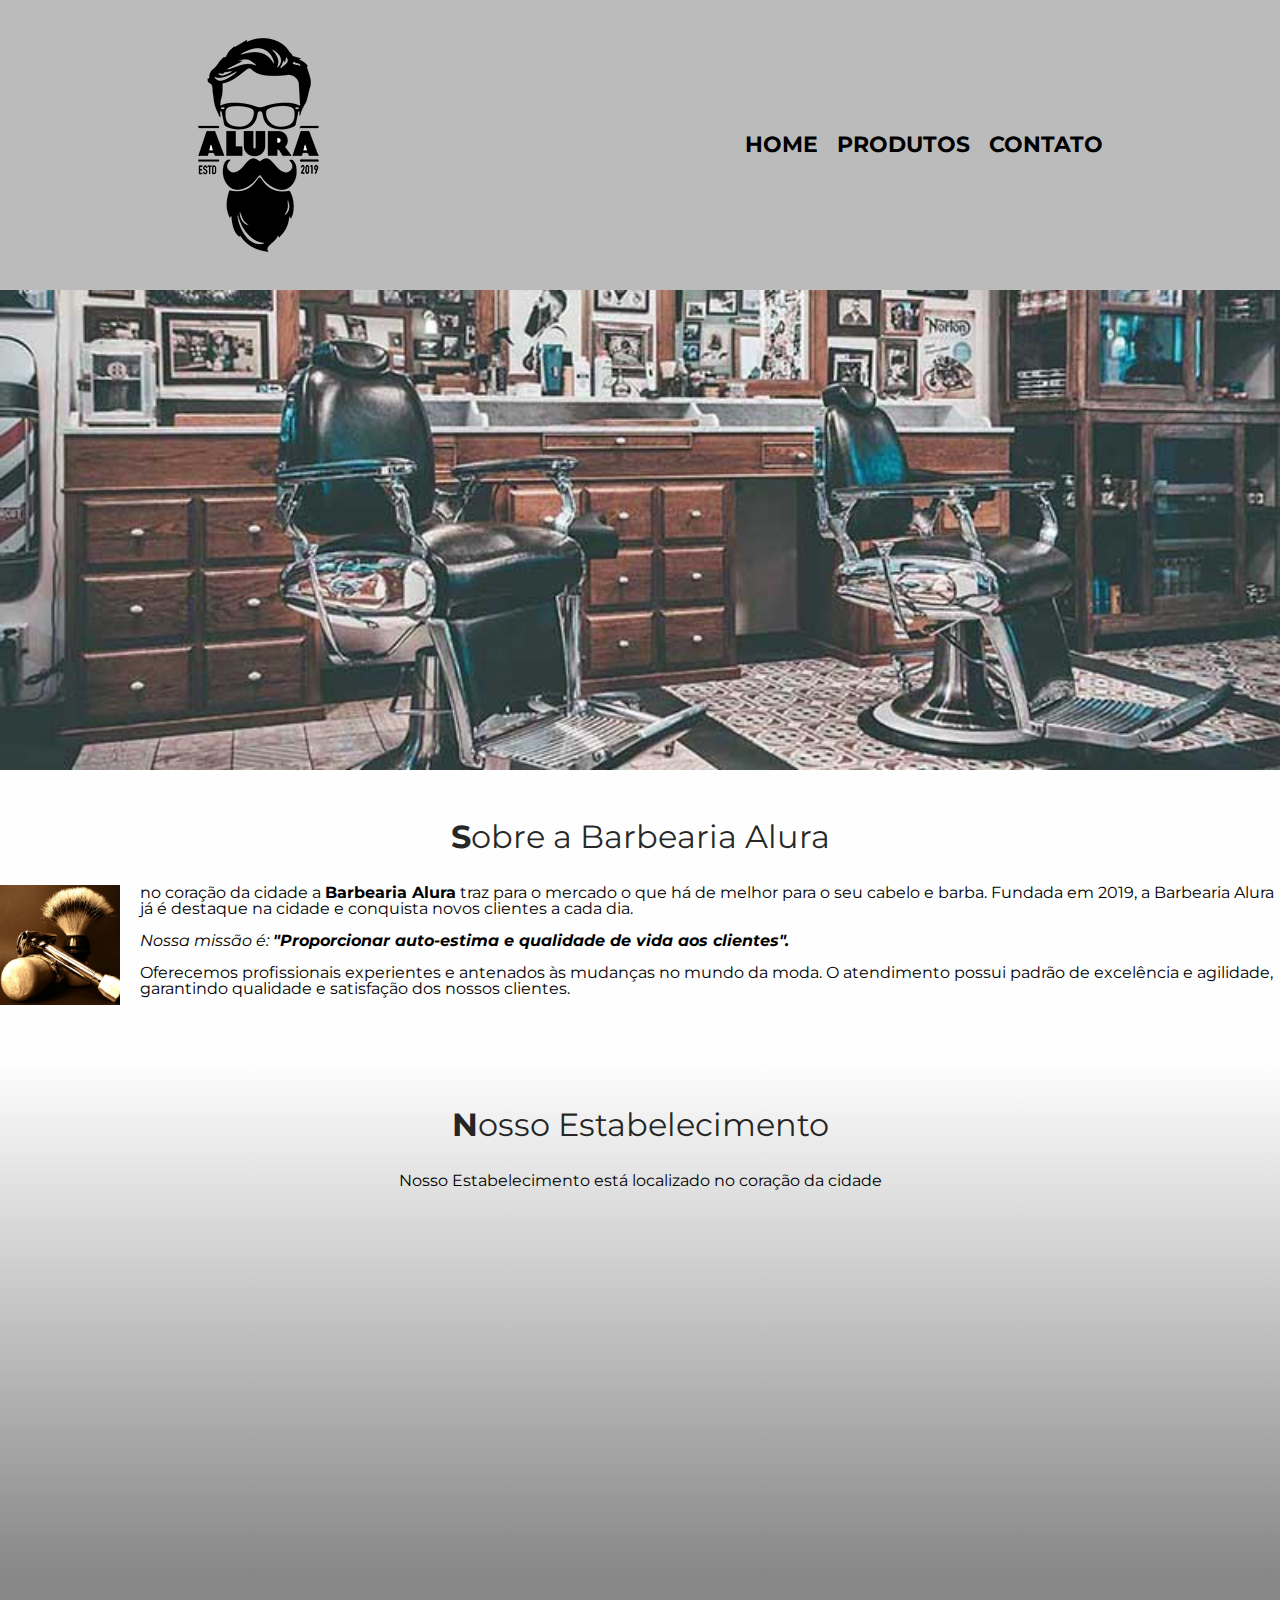
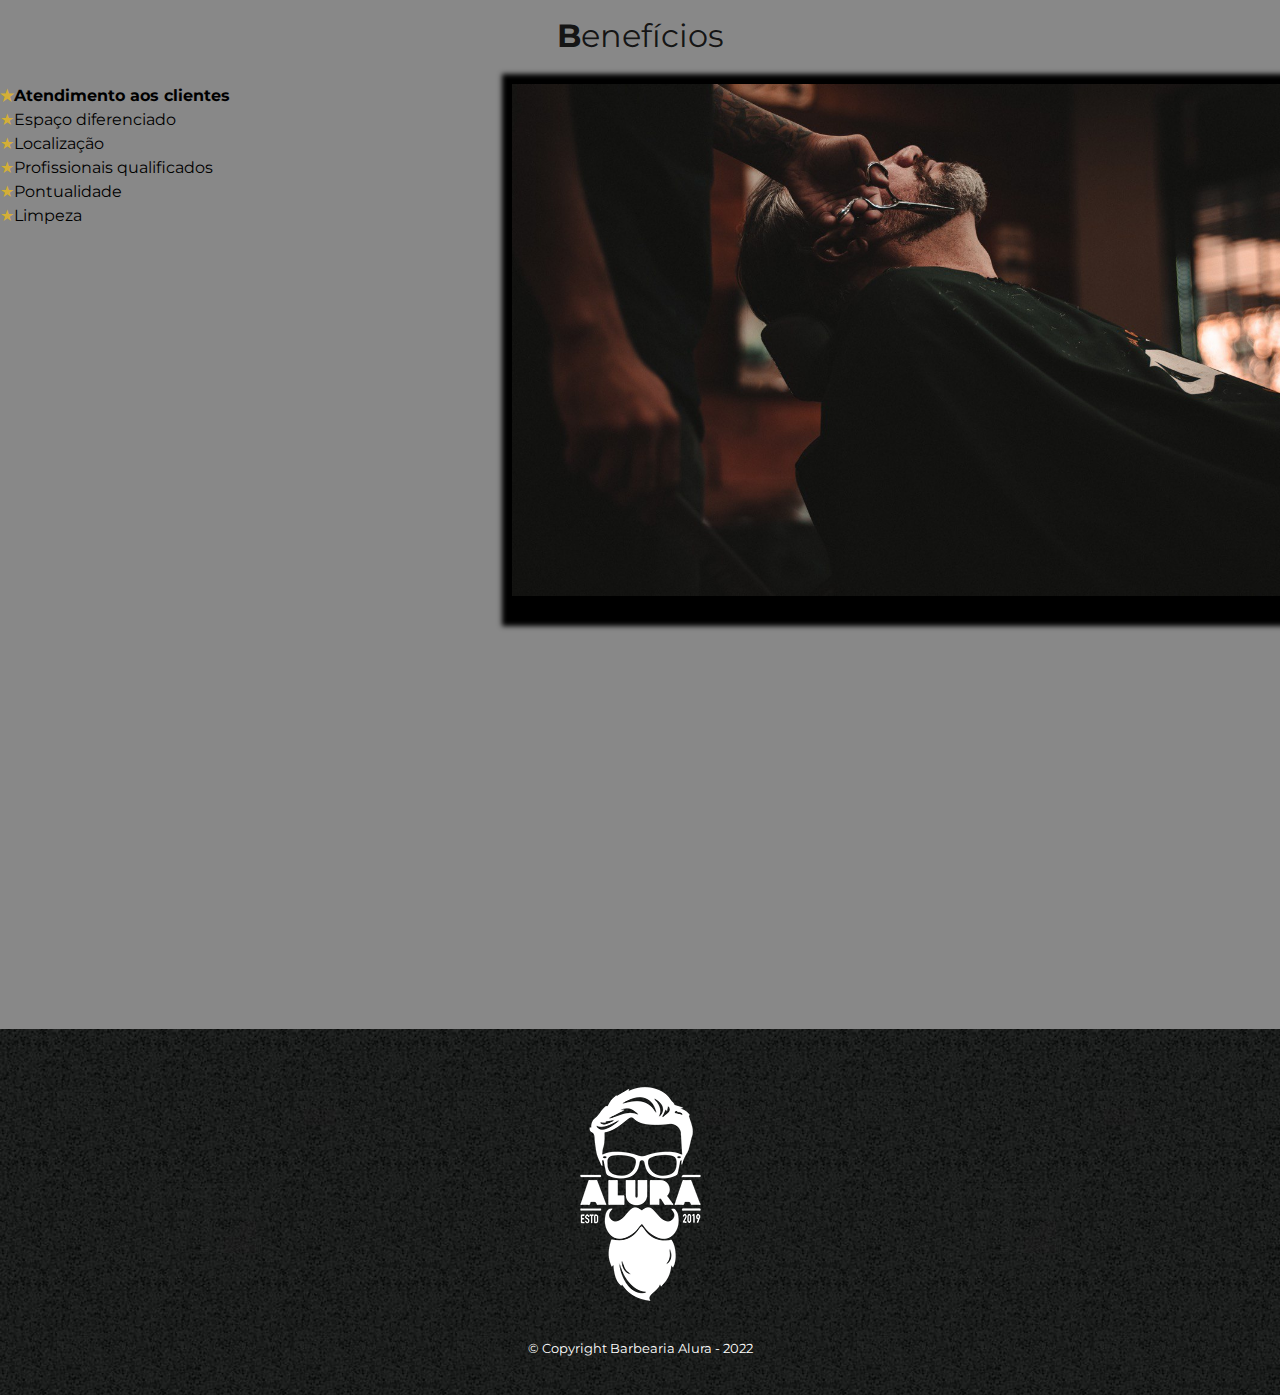
<file: index.html>
<!DOCTYPE html>
<html lang="pt-br">

<head>
    <meta charset="UTF-8">
    <meta name="viewport" content="width=device-width">
    <title>Barbearia Alura</title>
    <link rel="stylesheet" href="./reset.css/reset.css">
    <link rel="stylesheet" href="style.css">
    <link rel="stylesheet" href="header.css" />
    <link href="https://fonts.googleapis.com/css2?family=Montserrat:ital,wght@0,100;0,400;0,600;1,200&display=swap" rel="stylesheet">
</head>

<body>
    <header>
        <div class="caixa">
            <img src="imagens\logo.png" alt="Descrição da Imagem" />
            <nav>
                <ul>
                    <li><a href="index.html">Home</a></li>
                    <li><a href="produtos.html">Produtos</a></li>
                    <li><a href="contato.html">Contato</a></li>
                </ul>
            </nav>
        </div>
    </header>

    <img class="banner" src="banner.jpg" alt="Descrição da Imagem" />

    <main>
        <section class="principal">
            <h2 class="titulo-principal">Sobre a Barbearia Alura</h2>
            <img class="utensilios" src="/imagens/utensilios.jpg" alt="Utensilios utilizados em barbearia" />

            <p> no coração da cidade a <strong>Barbearia Alura</strong> traz para o mercado o que há de melhor para o seu cabelo e barba. Fundada em 2019, a Barbearia Alura já é destaque na cidade e conquista novos clientes a cada dia.</p>
            <p id="missao"><em>Nossa missão é: <strong>"Proporcionar auto-estima e qualidade de vida aos clientes".</strong></em></p>
            <p>Oferecemos profissionais experientes e antenados às mudanças no mundo da moda. O atendimento possui padrão de excelência e agilidade, garantindo qualidade e satisfação dos nossos clientes.</p>
        </section>

        <section class="mapa">
            <h2 class="titulo-principal">Nosso Estabelecimento</h2>
            <p>Nosso Estabelecimento está localizado no coração da cidade</p>
            <div class="mapa-conteudo">
                <iframe
                    src="https://www.google.com/maps/embed?pb=!1m18!1m12!1m3!1d58513.834991686985!2d-46.62726864417666!3d-23.564324134680174!2m3!1f0!2f0!3f0!3m2!1i1024!2i768!4f13.1!3m3!1m2!1s0x94ce5a2b2ed7f3a1%3A0xab35da2f5ca62674!2sCaelum%20-%20Escola%20de%20Tecnologia!5e0!3m2!1spt-BR!2sbr!4v1643745192675!5m2!1spt-BR!2sbr"
                    width="100%" height="300" style="border:0;" allowfullscreen="" loading="lazy"></iframe>
            </div>
        </section>

        <section class="beneficios">
            <div class="conteudo-beneficios">
                <h2 class="titulo-principal">Benefícios</h2>
                <ul class="lista-beneficios">
                    <li class="itens">Atendimento aos clientes</li>
                    <li class="itens">Espaço diferenciado</li>
                    <li class="itens">Localização</li>
                    <li class="itens">Profissionais qualificados</li>
                    <li class="itens">Pontualidade</li>
                    <li class="itens">Limpeza</li>
                </ul><img src="beneficios.jpg" class="imagem-beneficios" alt="Descrição da Imagem">
            </div>

            <div class="video">
                <iframe width="100%" height="315" src="https://www.youtube.com/embed/wcVVXUV0YUY"
                    title="YouTube video player" frameborder="0"
                    allow="accelerometer; autoplay; clipboard-write; encrypted-media; gyroscope; picture-in-picture"
                    allowfullscreen></iframe>
            </div>
        </section>
    </main>

    <footer>
        <img src="./imagens/logo-branco.png" alt="Descrição da Imagem" />
        <p class="copyright">&copy; Copyright Barbearia Alura - 2022</p>
    </footer>
</body>
</html>
</file>
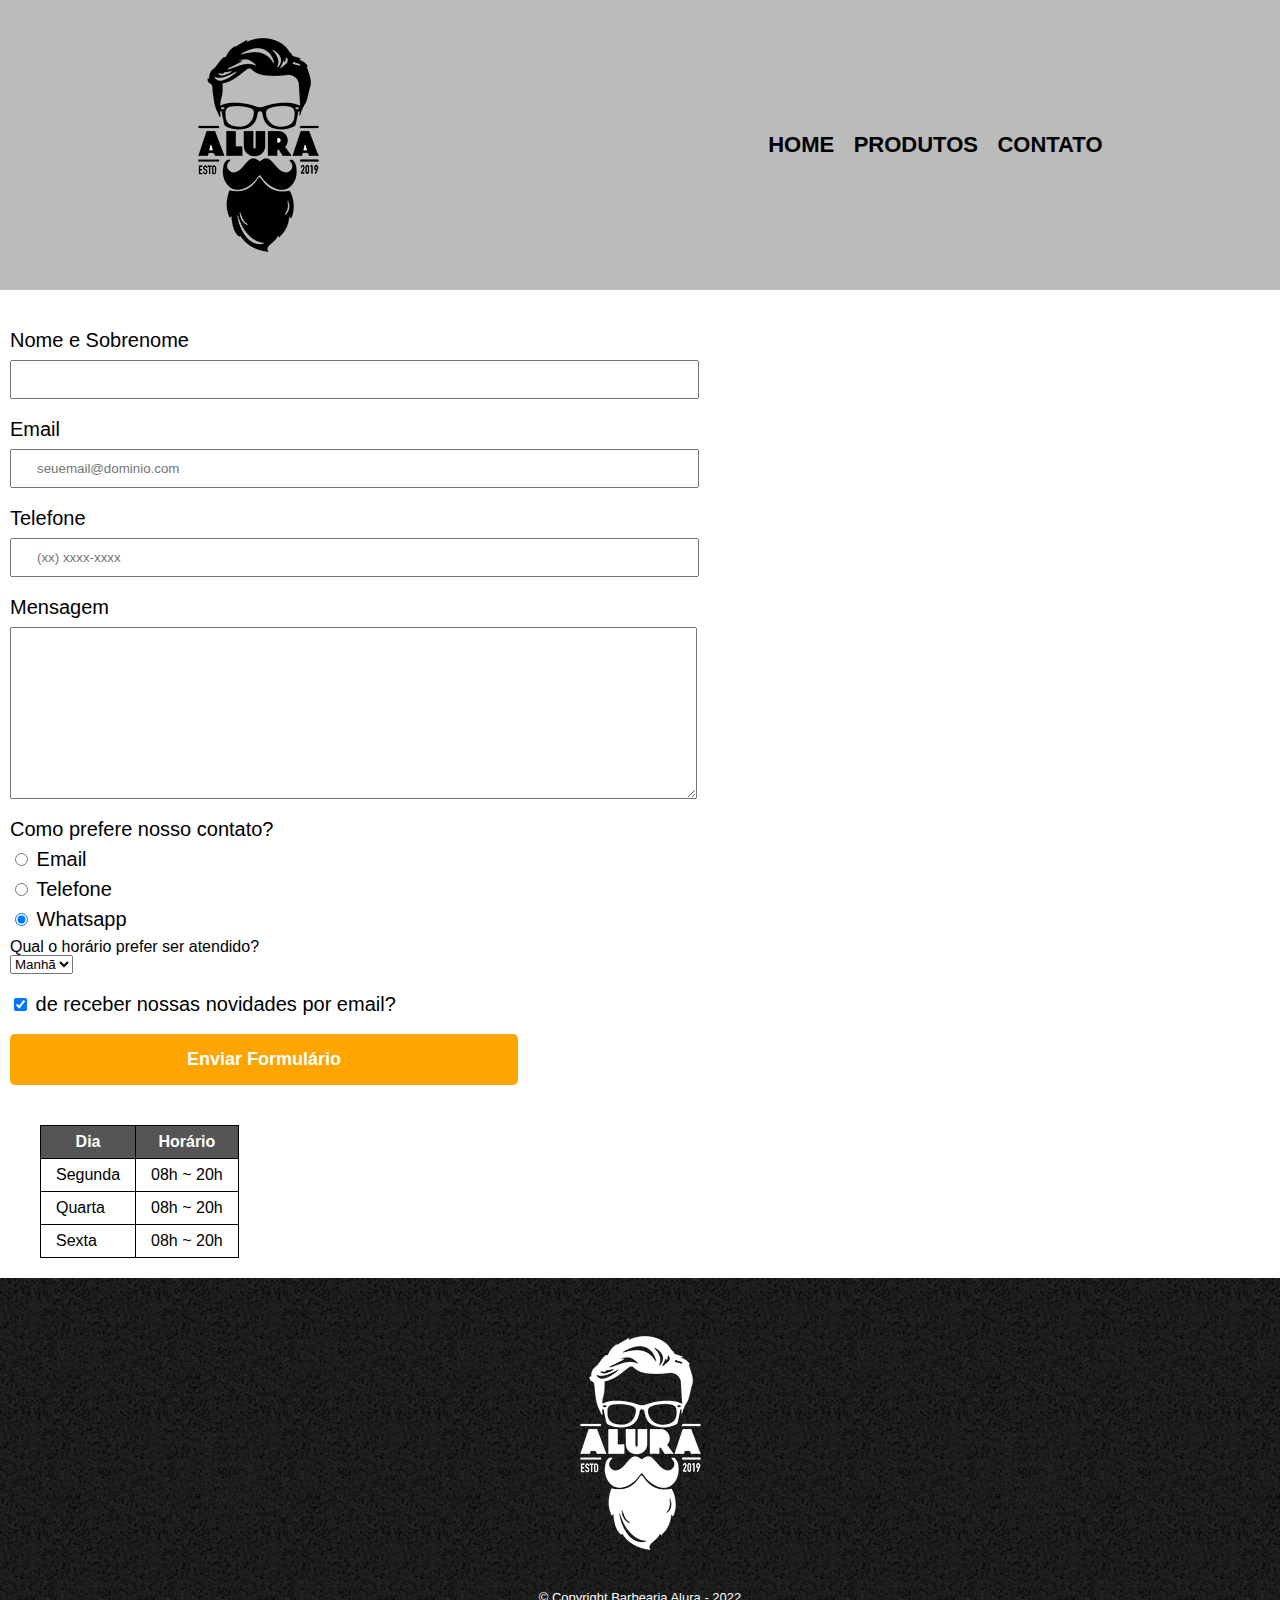
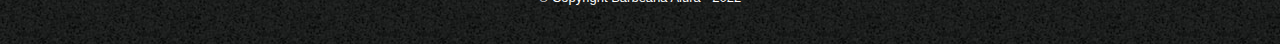
<file: contato.html>
<!DOCTYPE html>
<html>
    <head>
        <meta charset="utf-8">
        <meta name="viewport" content="width=device-width">
        <title>Contato -  Barbearia Alura</title>
        <link rel="stylesheet" href="./reset.css/reset.css">
        <link rel="stylesheet" href="header.css" />
        <link rel="stylesheet" href="style.css">
    </head>
    <body>
        <header> 
            <div class="caixa"> 
                <img src="imagens\logo.png" alt="Logo da Barbearia Alura" />

                <nav>
                    <ul>
                        <li><a href="index.html">Home</a></li>
                        <li><a href="produtos.html"> Produtos</a></li>
                        <li><a href="contato.html"> Contato</a></li>
                    </ul>
                </nav>
            </div>
        </header>

        <main>            
              <form>
                <label for="nomesobrenome">Nome e Sobrenome</label>
                <input type="text" id="nomesobrenome" class="input-padrao" required>

                <label for="email">Email</label>
                <input type="email" id="email" class="input-padrao" required placeholder="seuemail@dominio.com">

                <label for="telefone">Telefone</label>
                <input type="tel" id="telefone" class="input-padrao" required placeholder="(xx) xxxx-xxxx">

                <label for="mensagem" >Mensagem</label>
                <textarea cols = "70" rows = "10" id="mensagem" class="input-padrao" required></textarea>

            <fieldset>
                <legend>Como prefere nosso contato?

                </legend>

                <label for="radio-email"><input type="radio" name="contato" value="email" id="radio-email"> Email</label>
                 

                <label for="radio-telefone"><input type="radio" name="contato" value="telefone" id="radio-telefone" > Telefone</label>
         

                <label for="radio-whatsapp"><input type="radio" name="contato" value="Whatsapp" id="radio-whatsapp" checked> Whatsapp</label>                
            </fieldset>

            <p>Qual o horário prefer ser atendido?</p>
            <select name="" id="">
                <div>
                <option value="">Manhã</option>
                <option value="">Tarde</option>
                <option value="">Noite</option>
                </div>
            </select>


            <label class="checkbox" ><input type="checkbox"checked> de receber nossas novidades por email?</input></label>
                
                <input type="submit" value="Enviar Formulário" class="enviar">
            </form>

            <table>
                <thead>
                <tr>
                    <th>Dia</th>
                    <th>Horário</th>
                </tr>
                 </thead>
                 <tbody>
                <tr>
                    <td>Segunda</td>
                    <td>08h ~ 20h</td>
                </tr>
                <tr>
                    <td>Quarta</td>
                    <td>08h ~ 20h</td>
                </tr>
                <tr>
                    <td>Sexta</td>
                    <td>08h ~ 20h</td>
                </tr>
            </tbody>
               
            </table>
    
        </main>

        <footer>
            <img src="./imagens/logo-branco.png" alt="logo da barbearia alura">
            <p class="copyright">&copy; Copyright Barbearia Alura - 2022</p>
        </footer>
    </body>
</html>
</file>
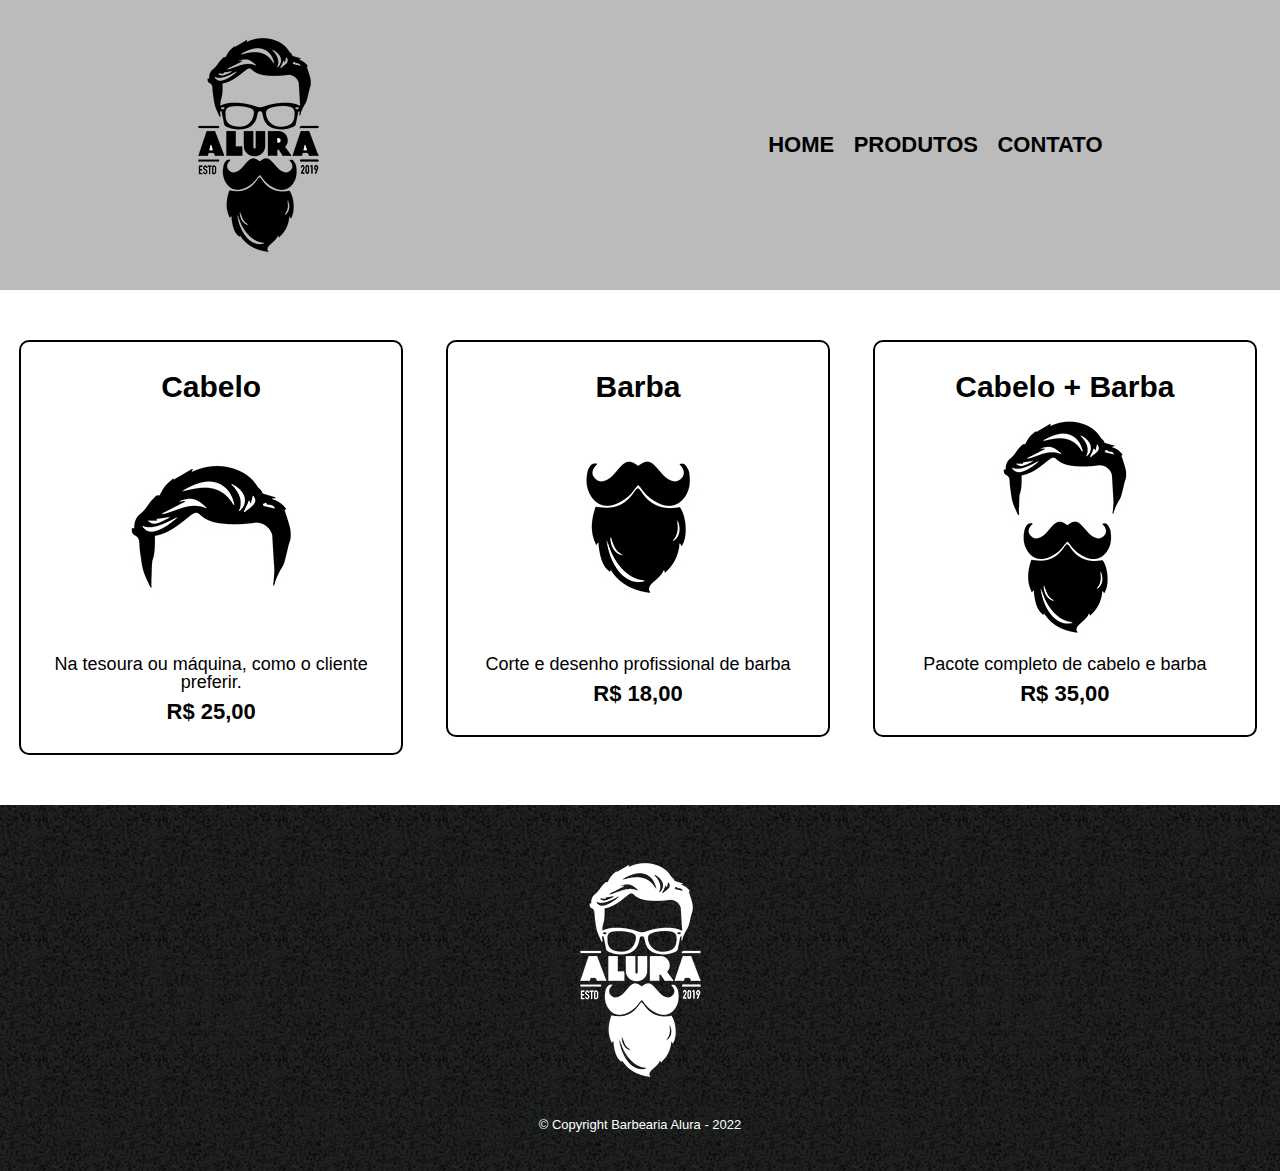
<file: produtos.html>
<!DOCTYPE html>

<html lang="pt-br">
    <head>
        <meta charset="UTF-8">
        <meta name="viewport" content="width=device-width">
        <title> Produtos - Barbearia Alura</title>
        <link rel="stylesheet" href="./reset.css/reset.css">
        <link rel="stylesheet" href="style.css">
        <link rel="stylesheet" href="header.css" />    
        
    </head>
    <body>
        <header> 
            <div class="caixa"> 
                <img src="imagens\logo.png" alt="logo da barbearia Alura" />
                <nav>
                    <ul>
                        <li ><a href="index.html">Home</a></li>
                        <li><a href=produtos.html> Produtos</a></li>
                        <li><a href="contato.html"> Contato</a></li>
                    </ul>
                </nav>
            </div>
        </header>

        <main>
            <ul class="produtos">
                <li>
                    <h2>Cabelo</h2>
                    <img src="./imagens/cabelo.jpg" alt="Cabelo">
                    <p class="produto-descricao">Na tesoura ou máquina, como o cliente preferir.</p>
                    <p class="produto-preco">R$ 25,00</p>
                </li> 

                <li>
                    <h2>Barba</h2>
                    <img src="./imagens/barba.jpg" alt="barba">
                    <p class="produto-descricao">Corte e desenho profissional de barba</p>
                    <p class="produto-preco">R$ 18,00</p>
                </li> 

                <li>
                    <h2>Cabelo + Barba</h2>
                    <img src="./imagens/cabelo+barba.jpg" alt="cabelo +  barba">
                    <p class="produto-descricao">Pacote completo de cabelo e barba</p>
                    <p class="produto-preco">R$ 35,00</p>
                </li>            
            </ul>
        </main>
        <footer>
            <img src="./imagens/logo-branco.png" alt="logo-branco">
            <p class="copyright">&copy; Copyright Barbearia Alura - 2022</p>
        </footer>
    </body>
</html>
</file>
<file: style.css>
body {
  font-family: "Montserrat", sans-serif;
}



.produtos {
  width: 100%;
  margin: 0 auto;
  padding: 50px 0; /*espaçamento para cima e baixo de 50 e de 0 para os lados*/
}
.produtos li {
  display: inline-block;
  /* background: #ccc; usado apenas para facilitar a visualização do conteúdo para formatação*/
  text-align: center;
  width: 30%; /*dividindo o espaço lateral de cada item*/
  vertical-align: top; /*alinhando itens com em relação ao componente superior*/
  margin: 0 1.5%;
  padding: 30px 20px; /*inserindo aqui, adiciona-se 20px aos 30% de cada caixa, e isso faz com que o tamanho final do width seja também aumentado, levando a uma descaracterização da caixa*/
  box-sizing: border-box; /*para somar o padding, já considerando o valor final em % pode-se usar essa propriedade, ou seja, 30% é definitivo!*/

  /* border-color: #000000;
  border-width: 2px;
  border-style: solid;
  mesmo resultado que a linha abaixo
  */
  border: 2px solid #000000;
  border-radius: 10px;
}
/*alterando cor para quando o mouse passa por cima*/
.produtos li:hover {
  border-color: #c78c19;
}

/*alterando comportamento para quando o mouse está pressionado*/
.produtos li:active {
  border-color: #088c19;
}
.produtos h2 {
  font-size: 30px;
  font-weight: bold;
}
.produtos li:hover h2 {
  font-size: 35px;
}
.produto-descricao {
  font-size: 18px;
}
.produto-preco {
  font-size: 22px;
  font-weight: bold;
  margin-top: 10px; /*para espaçar o bloco de preço da descrição*/
}

footer {
  text-align: center; /*centraliza itens*/
  background: url("./imagens/bg.jpg"); /*insere imagem de fundo */
  padding: 40px 0px;
}

.copyright {
  color: #fff;
  font-size: 13px;
  margin-top: 20px;
}
.corpo-contato {
  display: block;
}
form {
  margin: 40px 0;
  padding-left: 10px;
}

form label,
form legend {
  display: block;
  font-size: 20px;
  margin: 0 0 10px;
}

.input-padrao {
  display: block;
  margin: 0 0 20px;
  padding: 10px 25px;
  width: 50%;
}

.checkbox {
  margin: 20px 0;
}
.enviar {
  width: 40%;
  padding: 15px 0;
  background: orange;
  color: white;
  font-weight: bold;
  font-size: 18px;
  border: none;
  border-radius: 5px;
  transition: 1s all;
  cursor: pointer;
}

.enviar:hover {
  background: darkorange;
  transform: scale(1.05);
}

table {
  margin: 20px 40px;
}
thead {
  background-color: #555555;
  color: white;
  font-weight: bold;
}
td,
th {
  border: 1px solid #000000;
  padding: 8px 15px;
}

/*css da pagina inicial*/
.banner {
  width: 100%;
}

.titulo-principal {
  text-align: center;
  font-size: 2em; /*tamanho proporcional, nesse caso 2x*/
  margin: 0 0 1em; /*espaçamento proporcional ao tamanho da fonte*/
  clear: left; /*limpa o float, nesse caso a esquerda*/
  color: rgba(0, 0, 0, 0.85);
}
.titulo-principal::first-letter {
  font-weight: bold;
}
/*
.titulo-principal:before {
  content: "[  ";
}
.titulo-principal:after {
  content: "  ]";
}*/

.principal {
  padding: 3em 0;
  background: #fefefe;
  width: 100%;
  margin: 0 auto;
}
.principal p {
  margin: 0 0 1em;
}
.principal strong {
  font-weight: bolder;
}
.principal em {
  font-style: italic;
}
.utensilios {
  width: 120px;
  float: left;
  margin: 0 20px 20px 0;
}
.mapa {
  padding: 3em 0;
  background: linear-gradient(#fefefe, #888888);
}
.mapa-conteudo {
  width: 100%;
  margin: 0 auto;
}
.mapa p {
  margin: 0 0 2em;
  text-align: center;
}
.beneficios {
  padding: 3em 0;
  background: #888888;
}

.conteudo-beneficios {
  width: 100%;
  margin: 0 auto;
}
.lista-beneficios {
  width: 40%;
  display: inline-block;
  vertical-align: top;
}
.itens {
  line-height: 1.5;
}
.itens:first-child {
  font-weight: bold;
}
.itens:before {
  content: "★";
  color: #d4af37;
}

.imagem-beneficios {
  width: 60%;
  opacity: 1;
  transition-duration: 200ms;
  box-shadow: 10px 10px 5px 20px #000000;
}
.imagem-beneficios:hover {
  opacity: 0.5;
}

.video {
  width: 100%;
  margin: 2em auto;
}
</file>
<file: header.css>
header {
  background: #bbbbbb;
  padding: 20px;
}

.caixa {
  /*deve-se tratá-la como uma caixa, uma divisão, subi-la um nível acima, alterando sua posição para relative, só assim se conteúdo poderá ser alterado*/
  margin: 0 auto; /*para cima e para baixo = 0 e nas laterais automatica*/
  max-width: 940px;
}

.caixa img {
    margin: 0 auto;
    display: block;
}

nav {
    text-align: center;
}

nav li {
  display: inline;
  margin: 0 7.5px;
}

nav a {
  text-transform: uppercase;
  color: #000000;
  font-weight: bold;
  font-size: 22px;
  text-decoration: none; /*tirando sublinhado do texto*/
}

/*alterando comportamento para quando o mouse passa por cima*/
nav a:hover {
  color: #c78c19;
  text-decoration: underline;
}

@media screen and (min-width: 768px) {
    .caixa {
        display: flex;
        justify-content: space-between;
        align-items: center;
    }

    .caixa img {
        margin: 0;
        display: initial;
    }
}
</file>
